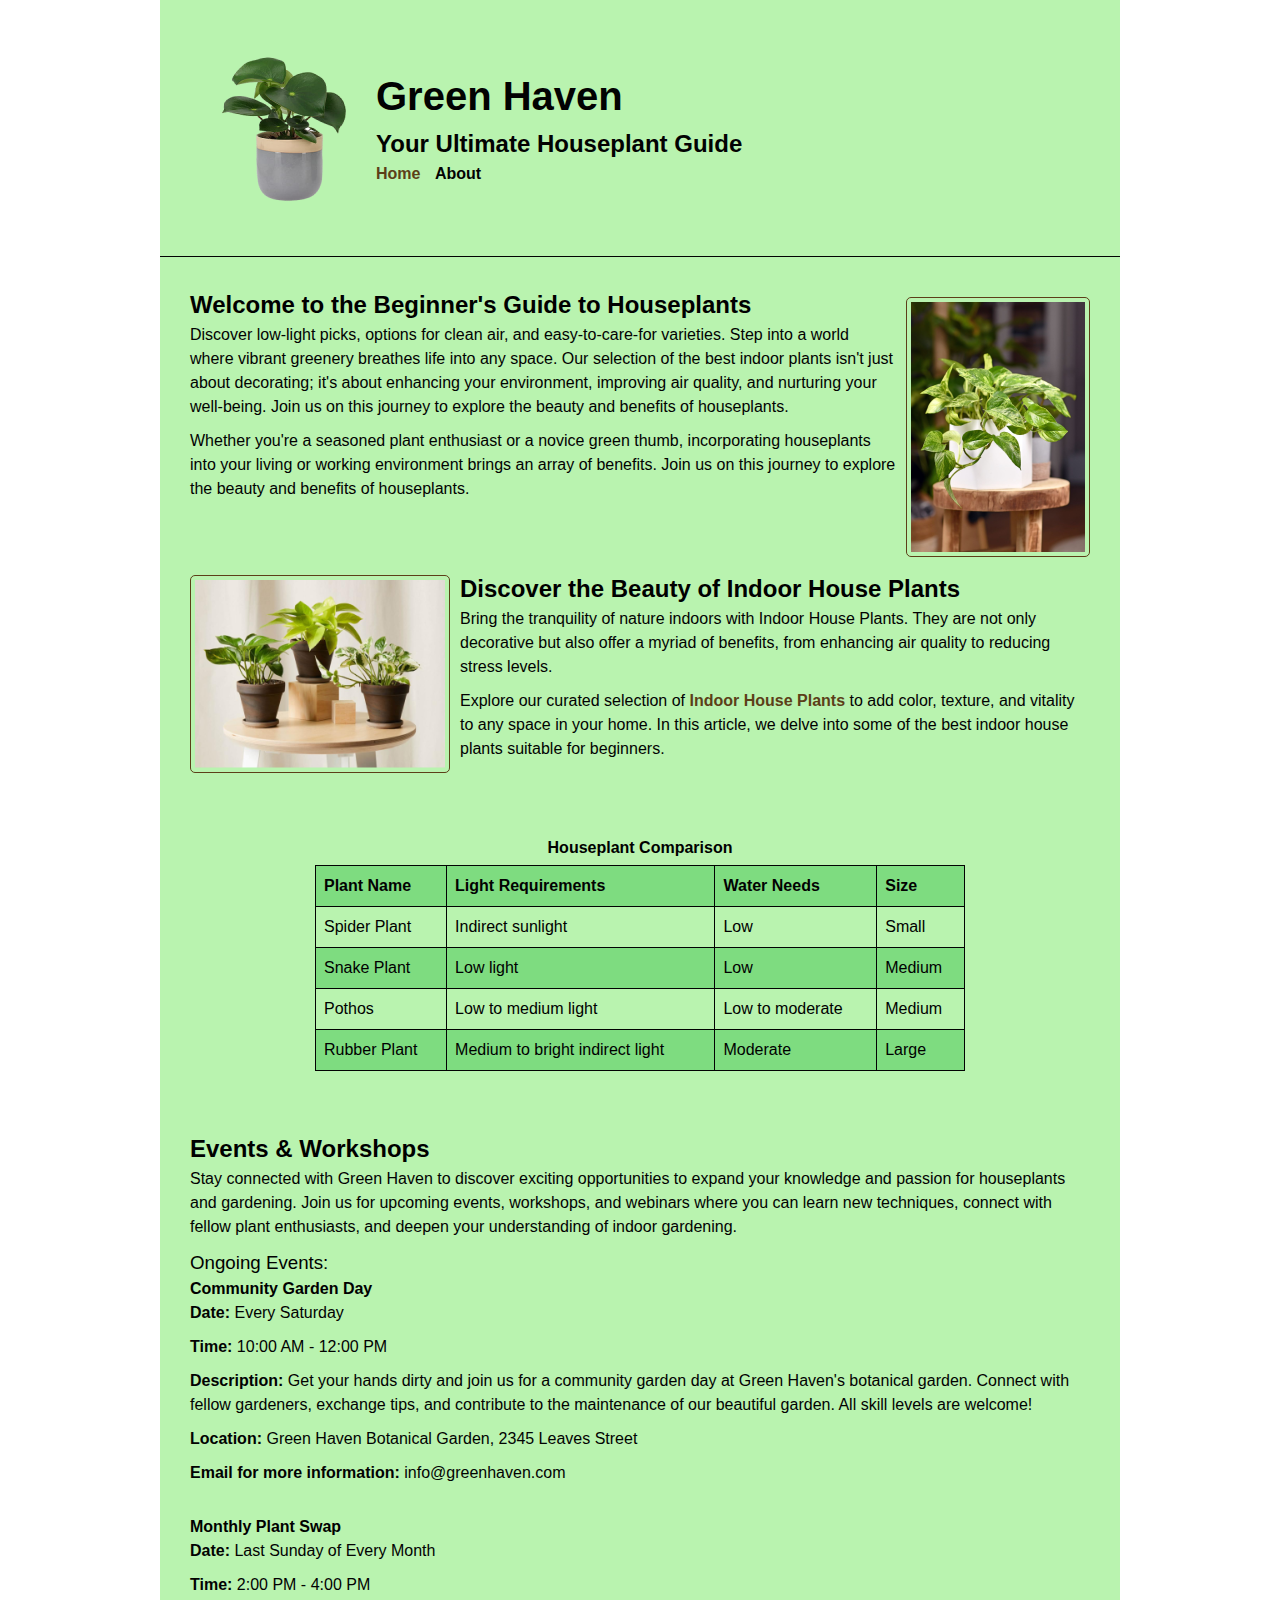
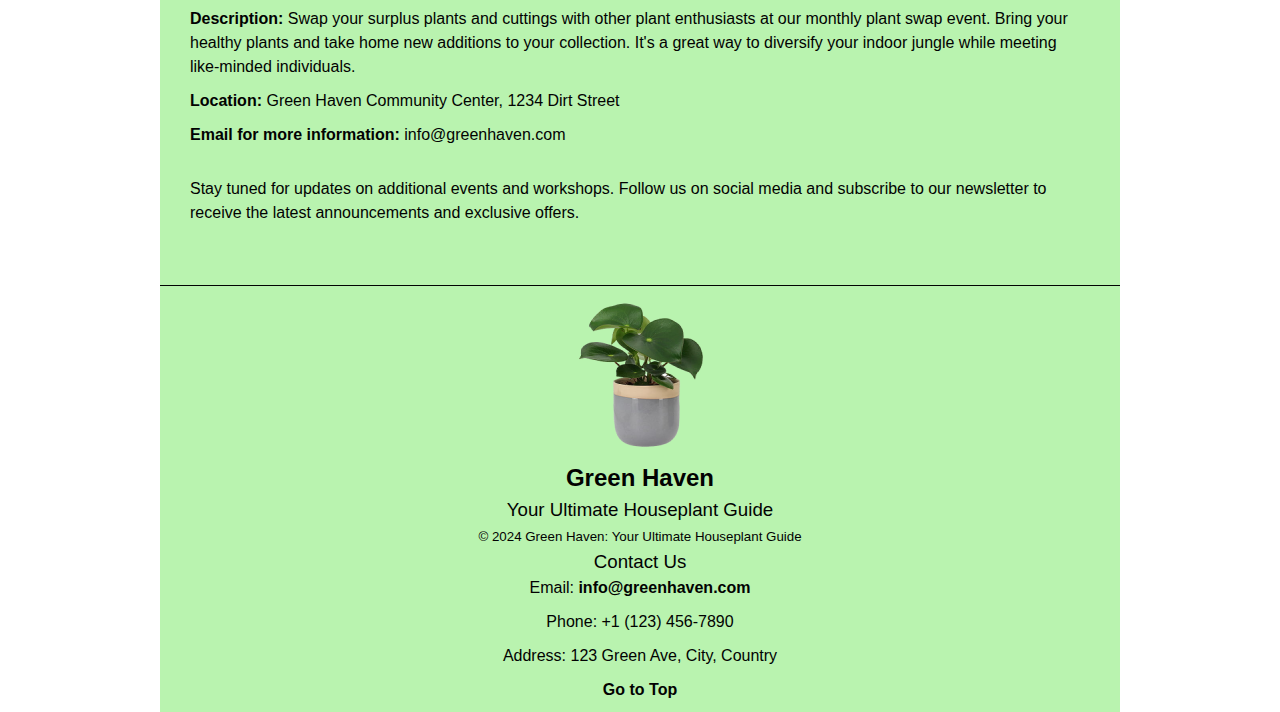
<file: assignment-1/home-page.html>
<!DOCTYPE html>
<html lang="en">

<head>
    <meta charset="UTF-8">
    <meta http-equiv="X-UA-Compatible" content="IE=edge">
    <meta name="viewport" content="width=device-width, initial-scale=1.0">
    <meta name="description"
        content="Explore the world of houseplants with Green Haven. Your ultimate guide to indoor gardening, featuring tips, advice, and more.">
    <link rel="stylesheet" href="./screen.css" media="screen">
    <link rel="stylesheet" href="./print.css" media="print">
    <title>Green Haven: Your Ultimate Houseplant Guide</title>
</head>

<body>

    <div id="container">
        <!--Header-->
        <header id="top">
            <div class="header-wrapper">
                <img src="./images/logo-plant.png" alt="Potted Houseplant" class="header-img">
            </div>
            <div class="header-content">
                <h1 style="color: #020202; font-size: 40px;">Green
                    Haven</h1>
                <h2>Your Ultimate Houseplant Guide</h2>
            </div>
            <!--nav-->
            <nav>

                <ul>
                    <li><a class="active">Home</a></li>
                    <li><a href="#">About</a></li>
                </ul>
            </nav>
        </header>
        <!--main -->
        <div class="main">
            <div class="main-wrapper">
                <img src="./images/potted-plant.png" alt="Potted Houseplant" class="float-right">
                <h2>Welcome to the Beginner's Guide to Houseplants</h2>
                <p>Discover low-light picks, options for clean air, and
                    easy-to-care-for varieties.
                    Step into a world where vibrant greenery breathes life
                    into any space. Our selection of the best indoor plants
                    isn't just about decorating; it's about enhancing your
                    environment, improving air quality, and nurturing your
                    well-being. Join us on this journey to explore the
                    beauty and benefits of houseplants.</p>
                <p>Whether you're a seasoned plant enthusiast or a novice
                    green thumb, incorporating houseplants into
                    your living or working environment brings an array of
                    benefits. Join us on this journey to explore
                    the beauty and benefits of houseplants.</p>
            </div>
            <div class="main-wrapper">
                <img src="./images/plants.png" alt="Potted Houseplants" class="float-left">
                <h2>Discover the Beauty of Indoor House Plants</h2>
                <p>Bring the tranquility of nature indoors with Indoor House
                    Plants. They are not only decorative but
                    also offer a myriad of benefits, from enhancing air
                    quality to reducing stress levels.</p>
                <p>Explore our curated selection of <a class='active'
                        href="https://piante.ca/collections/indoor-house-plants" target="_blank">Indoor House Plants</a>
                    to add color, texture, and vitality to any space in your
                    home. In this article, we delve into some
                    of the best indoor house plants suitable for
                    beginners.</p>

            </div>

            <div class="main-wrapper">

                <table id="housplants">
                    <caption>Houseplant Comparison</caption>
                    <colgroup>
                        <col id="colplantname">
                        <col id="collight">
                        <col id="colwater">
                        <col id="colsize">
                    </colgroup>
                    <thead>
                        <tr>
                            <th scope="col">Plant Name</th>
                            <th scope="col">Light Requirements</th>
                            <th scope="col">Water Needs</th>
                            <th scope="col">Size</th>
                        </tr>
                    </thead>
                    <tbody>
                        <tr>
                            <td>Spider Plant</td>
                            <td>Indirect sunlight</td>
                            <td>Low</td>
                            <td>Small</td>
                        </tr>
                        <tr>
                            <td>Snake Plant</td>
                            <td>Low light</td>
                            <td>Low</td>
                            <td>Medium</td>
                        </tr>
                        <tr>
                            <td>Pothos</td>
                            <td>Low to medium light</td>
                            <td>Low to moderate</td>
                            <td>Medium</td>
                        </tr>
                        <tr>
                            <td>Rubber Plant</td>
                            <td>Medium to bright indirect light</td>
                            <td>Moderate</td>
                            <td>Large</td>
                        </tr>
                    </tbody>
                </table>
            </div>

            <div class="main-wrapper">
                <h2>Events & Workshops</h2>
                <p>Stay connected with Green Haven to discover exciting
                    opportunities to expand your knowledge and
                    passion for houseplants and gardening. Join us for
                    upcoming events, workshops, and webinars where
                    you can learn new techniques, connect with fellow plant
                    enthusiasts, and deepen your understanding
                    of indoor gardening.</p>

                <h3>Ongoing Events:</h3>
                <ul>
                    <li>
                        <h4>Community Garden Day</h4>
                        <p><strong>Date:</strong> Every Saturday</p>
                        <p><strong>Time:</strong> 10:00 AM - 12:00 PM</p>
                        <p><strong>Description:</strong> Get your hands
                            dirty and join us for a community garden day at
                            Green Haven's botanical garden. Connect with
                            fellow gardeners, exchange tips, and contribute
                            to the maintenance of our beautiful garden. All
                            skill levels are welcome!</p>
                        <p><strong>Location:</strong> Green Haven Botanical
                            Garden, 2345 Leaves Street</p>
                        <p><strong>Email for more information:</strong>
                            info@greenhaven.com</p>
                    </li>
                    <li>
                        <h4>Monthly Plant Swap</h4>
                        <p><strong>Date:</strong> Last Sunday of Every
                            Month</p>
                        <p><strong>Time:</strong> 2:00 PM - 4:00 PM</p>
                        <p><strong>Description:</strong> Swap your surplus
                            plants and cuttings with other plant
                            enthusiasts at our monthly plant swap event.
                            Bring your healthy plants and take home new
                            additions to your collection. It's a great way
                            to diversify your indoor jungle while meeting
                            like-minded individuals.</p>
                        <p><strong>Location:</strong> Green Haven Community
                            Center, 1234 Dirt Street</p>
                        <p><strong>Email for more information:</strong>
                            info@greenhaven.com</p>
                    </li>
                </ul>

                <p>Stay tuned for updates on additional events and
                    workshops. Follow us on social media and subscribe to
                    our newsletter to receive the latest announcements and
                    exclusive offers.</p>
            </div>
        </div>
        <!--footer-->
        <footer class="footer">

            <div class="footer-main">
                <img src="./images/logo-plant.png" alt="Potted Houseplant" class="float-center">
                <h2>Green Haven</h2>
                <h3>Your Ultimate Houseplant Guide</h3>
                <small>&copy; 2024 Green Haven: Your Ultimate Houseplant
                    Guide</small>

                <h3>Contact Us</h3>
                <p>Email: <a href="mailto:info@greenhaven.com">info@greenhaven.com</a></p>
                <p>Phone: +1 (123) 456-7890</p>
                <p>Address: 123 Green Ave, City, Country</p>

                <a href="#top">Go to Top</a>
            </div>
        </footer>
    </div>
</body>

</html>
</file>
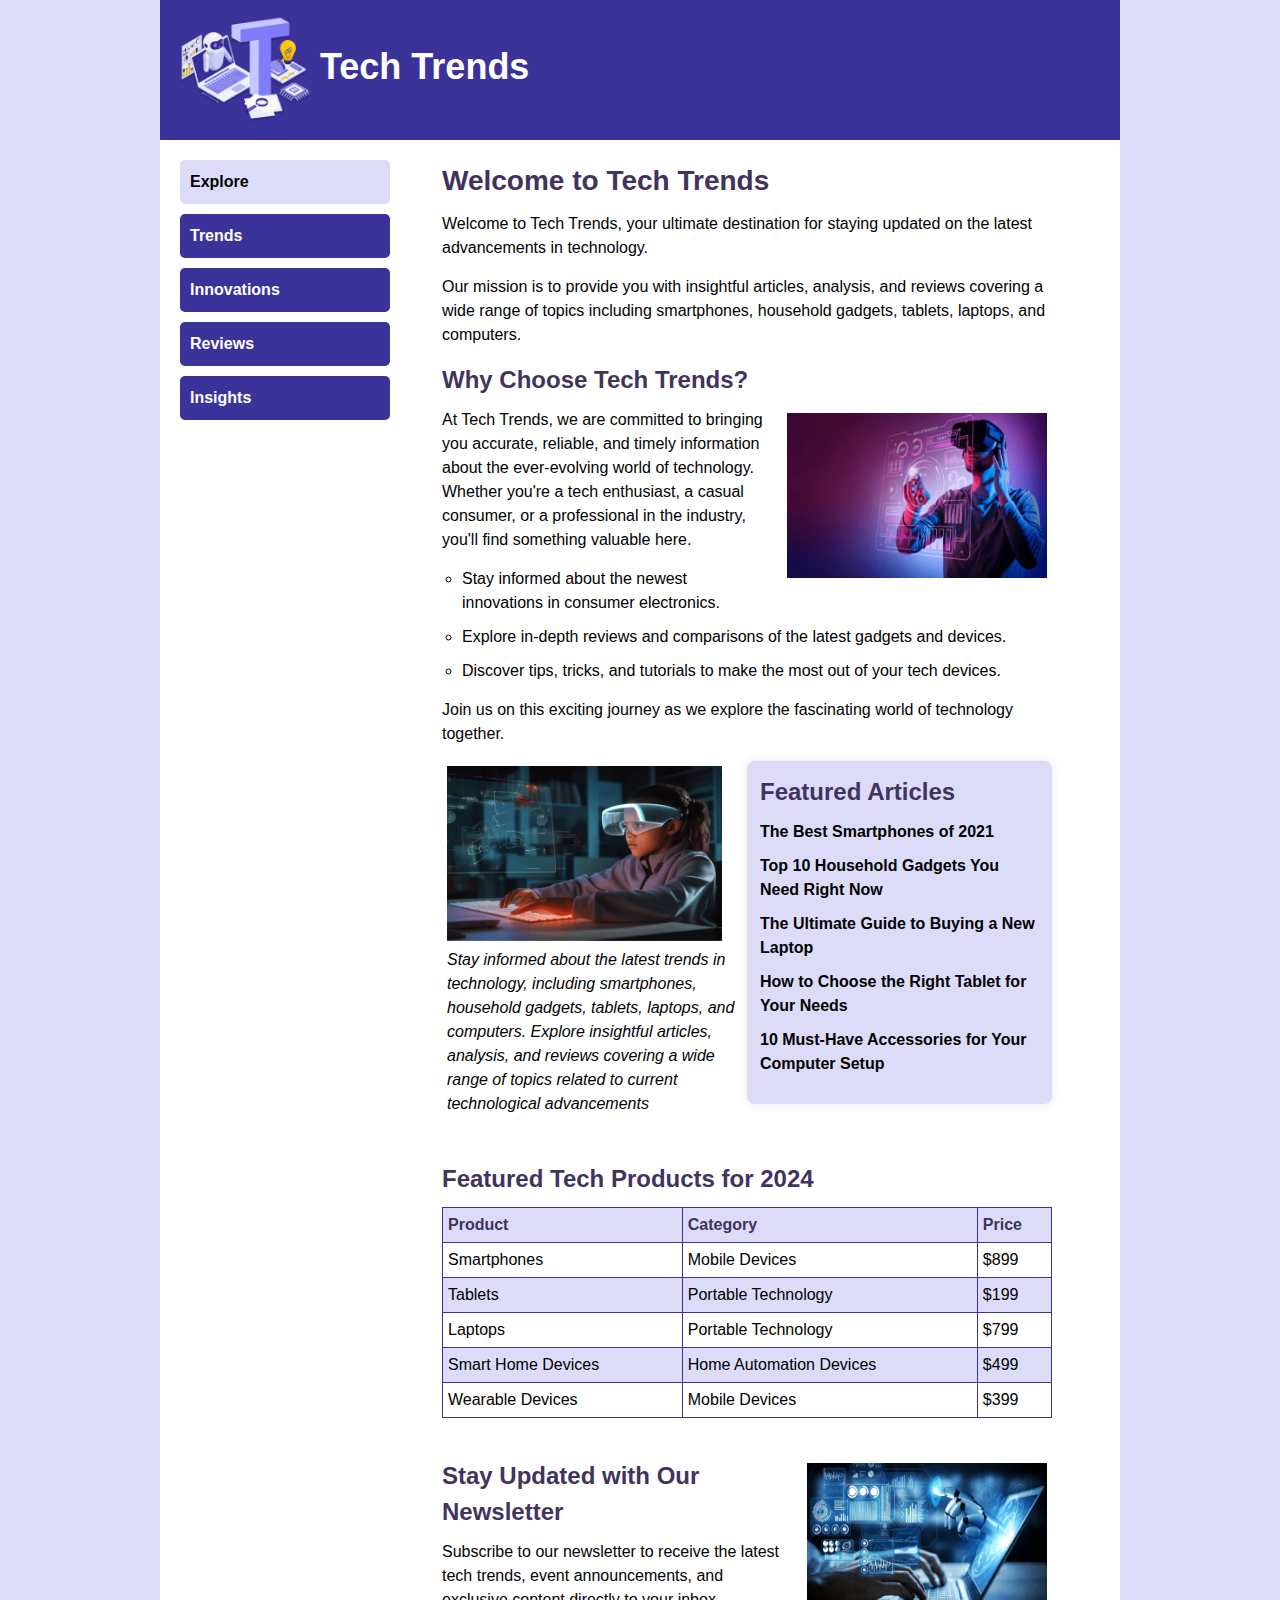
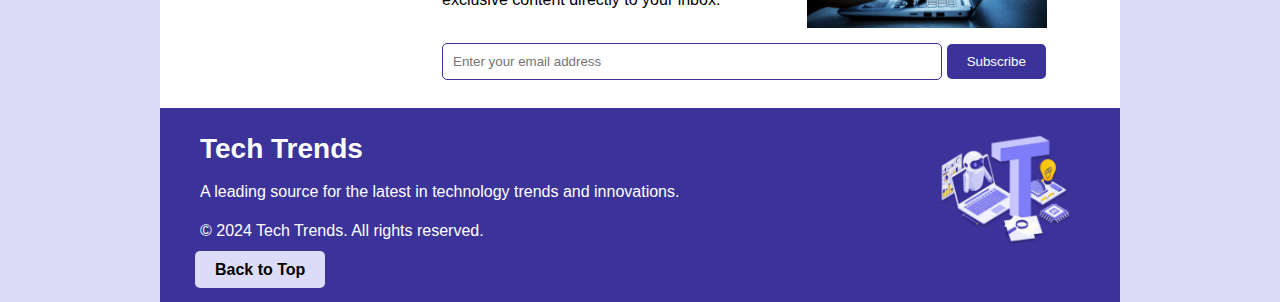
<file: assignment-2/home-page.html>
<!DOCTYPE html>
<html lang="en">

<head>
    <meta charset="UTF-8">
    <meta http-equiv="X-UA-Compatible" content="IE=edge">
    <meta name="viewport" content="width=device-width, initial-scale=1.0">
    <meta name="description"
        content="Explore the latest trends in technology, including smartphones, household gadgets, tablets, laptops, and computers. Stay informed about the newest innovations, reviews, and updates in the world of consumer electronics.">
    <link rel="stylesheet" href="./screen.css" media="screen">
    <link rel="stylesheet" href="./print.css" media="print">
    <title>Tech Trends</title>
</head>

<body>
    <main id="top">
        <!--header-->
        <header>
            <img class="header-logo" src="./images/logo.png" alt="Tech Trends Logo" width="150" height="120">
            <h1>Tech Trends</h1>
        </header>
        <!--navigation-->
        <nav>
            <ul>
                <li><a href="#" id="current">Explore</a></li>
                <li><a href="./pages/trends-page.html">Trends</a></li>
                <li><a href="#">Innovations</a></li>
                <li><a href="#">Reviews</a></li>
                <li><a href="#">Insights</a></li>

            </ul>
        </nav>

        <!--content-->
        <section>
            <h2>Welcome to Tech Trends</h2>
            <p>Welcome to Tech Trends, your ultimate destination for staying updated on the latest advancements in
                technology.</p>
            <p>Our mission is to provide you with insightful articles, analysis, and reviews covering a wide range
                of topics including smartphones, household gadgets, tablets, laptops, and computers.</p>
            <h3>Why Choose Tech Trends?</h3>
            <img class='float-right' src="./images/tech.png"
                alt="Man with VR headset engaged in immersive VR experience" width="270" height="175">
            <p>At Tech Trends, we are committed to bringing you accurate, reliable, and timely information about the
                ever-evolving world of technology. Whether you're a tech enthusiast, a casual consumer, or a
                professional in the industry, you'll find something valuable here.</p>
            <ul>
                <li>Stay informed about the newest innovations in consumer electronics.</li>
                <li>Explore in-depth reviews and comparisons of the latest gadgets and devices.</li>
                <li>Discover tips, tricks, and tutorials to make the most out of your tech devices.</li>
            </ul>
            <p>Join us on this exciting journey as we explore the fascinating world of technology together.</p>

            <!--aside-->
            <aside>
                <h3>Featured Articles</h3>
                <ul>
                    <li><a href="#">The Best Smartphones of 2021</a></li>
                    <li><a href="#">Top 10 Household Gadgets You Need Right Now</a></li>
                    <li><a href="#">The Ultimate Guide to Buying a New Laptop</a></li>
                    <li><a href="#">How to Choose the Right Tablet for Your Needs</a></li>
                    <li><a href="#">10 Must-Have Accessories for Your Computer Setup</a></li>
                </ul>
            </aside>
            <!--figure-->
            <figure>
                <img src="./images/vr.png" alt="Young girl wearing VR headset and exploring virtual environment"
                    width="275" height="175">
                <!--figcaption-->
                <figcaption>Stay informed about the latest trends in technology, including smartphones, household
                    gadgets, tablets, laptops, and computers. Explore insightful articles, analysis, and reviews
                    covering a wide range of topics related to current technological advancements</figcaption>
            </figure>

        </section>
        <!--data-table-->
        <section class="data-table">
            <h3>Featured Tech Products for 2024</h3>
            <table>
                <thead>
                    <tr>
                        <th>Product</th>
                        <th>Category</th>
                        <th>Price</th>
                    </tr>
                </thead>
                <tbody>
                    <tr>
                        <td>Smartphones</td>
                        <td>Mobile Devices</td>
                        <td>$899</td>
                    </tr>
                    <tr>
                        <td>Tablets</td>
                        <td>Portable Technology</td>
                        <td>$199</td>
                    </tr>
                    <tr>
                        <td>Laptops</td>
                        <td>Portable Technology</td>
                        <td>$799</td>
                    </tr>
                    <tr>
                        <td>Smart Home Devices</td>
                        <td>Home Automation Devices</td>
                        <td>$499</td>
                    </tr>
                    <tr>
                        <td>Wearable Devices</td>
                        <td>Mobile Devices</td>
                        <td>$399</td>
                    </tr>
                </tbody>
            </table>
        </section>
        <!--newsletter-->
        <section class="newsletter-container">
            <img src="./images/tech-1.png" class="float-right" alt="Robot writing out the digits 2024" width="250" height="175">
            <div class="container">

                <h3>Stay Updated with Our Newsletter</h3>
                <p>Subscribe to our newsletter to receive the latest tech trends, event announcements, and exclusive
                    content directly to your inbox.</p>
                <form>
                    <input type="email" name="email" placeholder="Enter your email address" required>
                    <button type="submit">Subscribe</button>
                </form>

            </div>
        </section>
        <footer>
            <img src="./images/logo.png" alt="Tech Trends Logo" width="150" height="125" class="footer-image">
            <div class="footer-info">
                <h2>Tech Trends</h2>
                <p>A leading source for the latest in technology trends and innovations.</p>
                <p class="text-center">&copy; 2024 Tech Trends. All rights reserved.</p>
            </div>
            <a href="#top">Back to Top</a>
        </footer>
    </main>
</body>

</html>
</file>
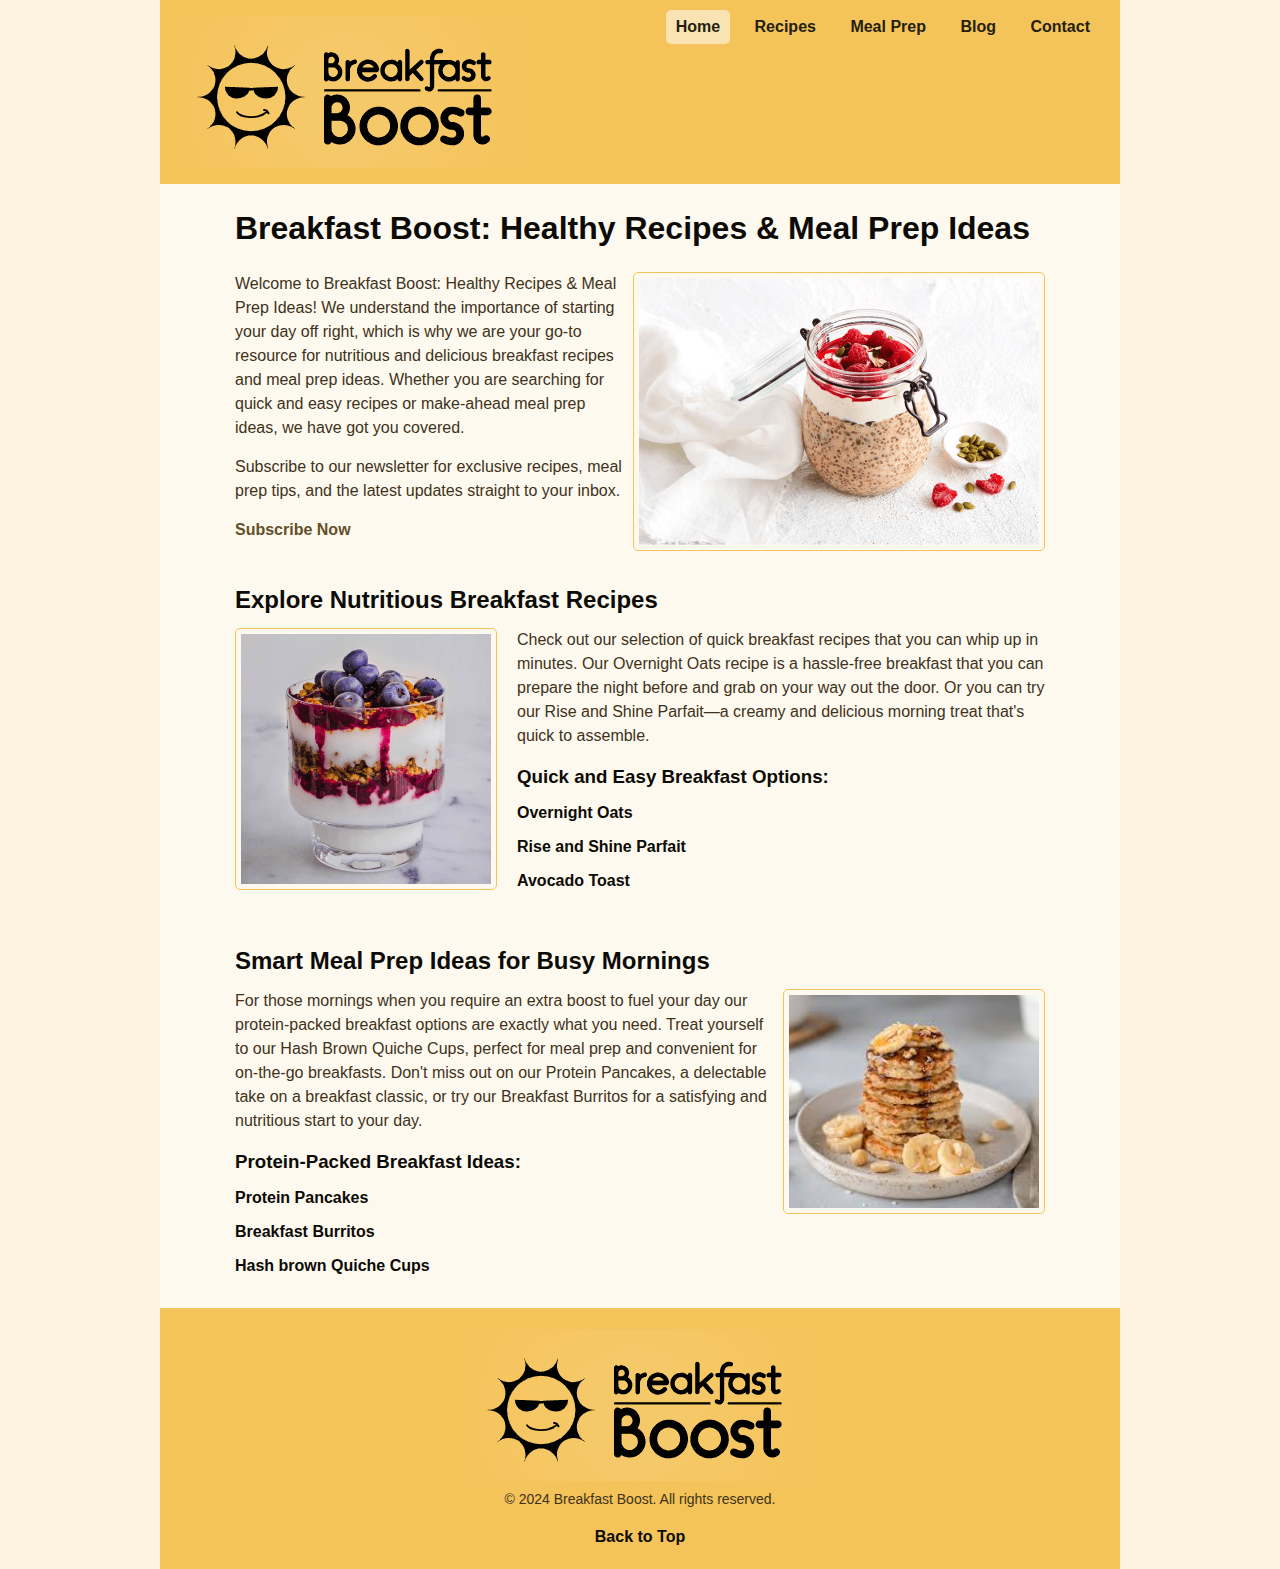
<file: assignment-3/home-page.html>
<!DOCTYPE html>
<html lang="en">

<head>
    <meta charset="UTF-8">
    <meta http-equiv="X-UA-Compatible" content="IE=edge">
    <meta name="viewport" content="width=device-width, initial-scale=1.0">
    <meta name="description"
        content="Welcome to Breakfast Boost! Discover a variety of nutritious breakfast recipes and smart meal prep ideas, crafted to kickstart your day with taste and wellness. Explore quick and easy options to fuel your mornings perfectly!">
    <link rel="stylesheet" href="./styles.css">
    <title>Breakfast Boost: Healthy Breakfast Recipes & Meal Prep Ideas</title>
</head>

<body>
    <main id="top">
        <!--header-->
        <header>
            <img class="header-logo" src="./images/logo.png" alt="Healthy Breakfast Boost Logo">
            <!--nav-->
            <nav>
                <ul>
                    <li><a href="#" id="current" title="Home Page">Home</a></li>
                    <li><a href="#" title="Explore Recipes">Recipes</a></li>
                    <li><a href="#" title="Discover Meal Prep Ideas">Meal Prep</a></li>
                    <li><a href="#" title="Read our Blog">Blog</a></li>
                    <li><a href="#" title="How to reach us">Contact</a></li>

                </ul>
            </nav>
        </header>
        <!--content-->
        <section>
            <h1>Breakfast Boost: Healthy Recipes & Meal Prep Ideas</h1>
            <img src="./images/overnight-oats.png" alt="Healthy overnight oats with raspberries" class="float-right">
            <p>Welcome to Breakfast Boost: Healthy Recipes & Meal Prep Ideas! We understand the importance of starting
                your day off right, which is why we are your go-to resource for nutritious and delicious breakfast
                recipes and meal prep ideas. Whether you are searching for quick and easy recipes or make-ahead meal
                prep
                ideas, we have got you covered.
            </p>

            <p>Subscribe to our newsletter for exclusive recipes, meal prep tips, and the latest updates straight to
                your inbox.</p>
            <a href="#" class="subscribe-button">Subscribe Now</a>

        </section>

        <section class="recipes-section">
            <h2>Explore Nutritious Breakfast Recipes</h2>
            <img src="./images/parfait.png" alt="Rise and Shine Parfait" class="float-left">
            <p>Check out our selection of quick breakfast recipes that you can whip up in minutes. Our Overnight Oats
                recipe is a hassle-free breakfast that you can prepare the night before and grab on your way out the
                door. Or you can try our Rise and Shine Parfait—a creamy and delicious morning treat that's quick to
                assemble.</p>
            <h3>Quick and Easy Breakfast Options:</h3>
            <ul>
                <li><a href="#" title="Overnight Oats Recipes">Overnight Oats</a></li>
                <li><a href="#" title="Parfait Recipes">Rise and Shine Parfait</a></li>
                <li><a href="#" title="Avocado Toast Recipes">Avocado Toast</a></li>

            </ul>
        </section>

        <section>
            <h2>Smart Meal Prep Ideas for Busy Mornings</h2>
            <img src="./images/pancakes.png" alt="Protein pancakes with bananas" class="float-right">
            <p>For those mornings when you require an extra boost to fuel your day our protein-packed breakfast options
                are exactly what you need. Treat yourself to our Hash Brown Quiche Cups, perfect for meal prep and
                convenient for on-the-go breakfasts. Don't miss out on our Protein Pancakes, a delectable take on a
                breakfast classic, or try our Breakfast Burritos for a satisfying and nutritious start to your day.</p>
            <h3>Protein-Packed Breakfast Ideas:</h3>
            <ul>
                <li><a href="#" title="Protein Pancake Meal Prep Ideas">Protein Pancakes</a></li>
                <li><a href="#" title="Breakfast Burritos Meal Prep Ideas">Breakfast Burritos</a></li>
                <li><a href="#" title="Hash Brown Quiche Cups Meal Prep Ideas">Hash brown Quiche Cups</a></li>

            </ul>

        </section>
        <!-- footer -->
        <footer>
            <div>
                <img src="./images/logo.png" alt="Healthy Breakfast Boost Logo" class="footer-logo">
            </div>
            <div>
                <p>&copy; 2024 Breakfast Boost. All rights reserved.</p>

            </div>
            <a href="#top">Back to Top</a>
        </footer>
    </main>
</body>

</html>
</file>
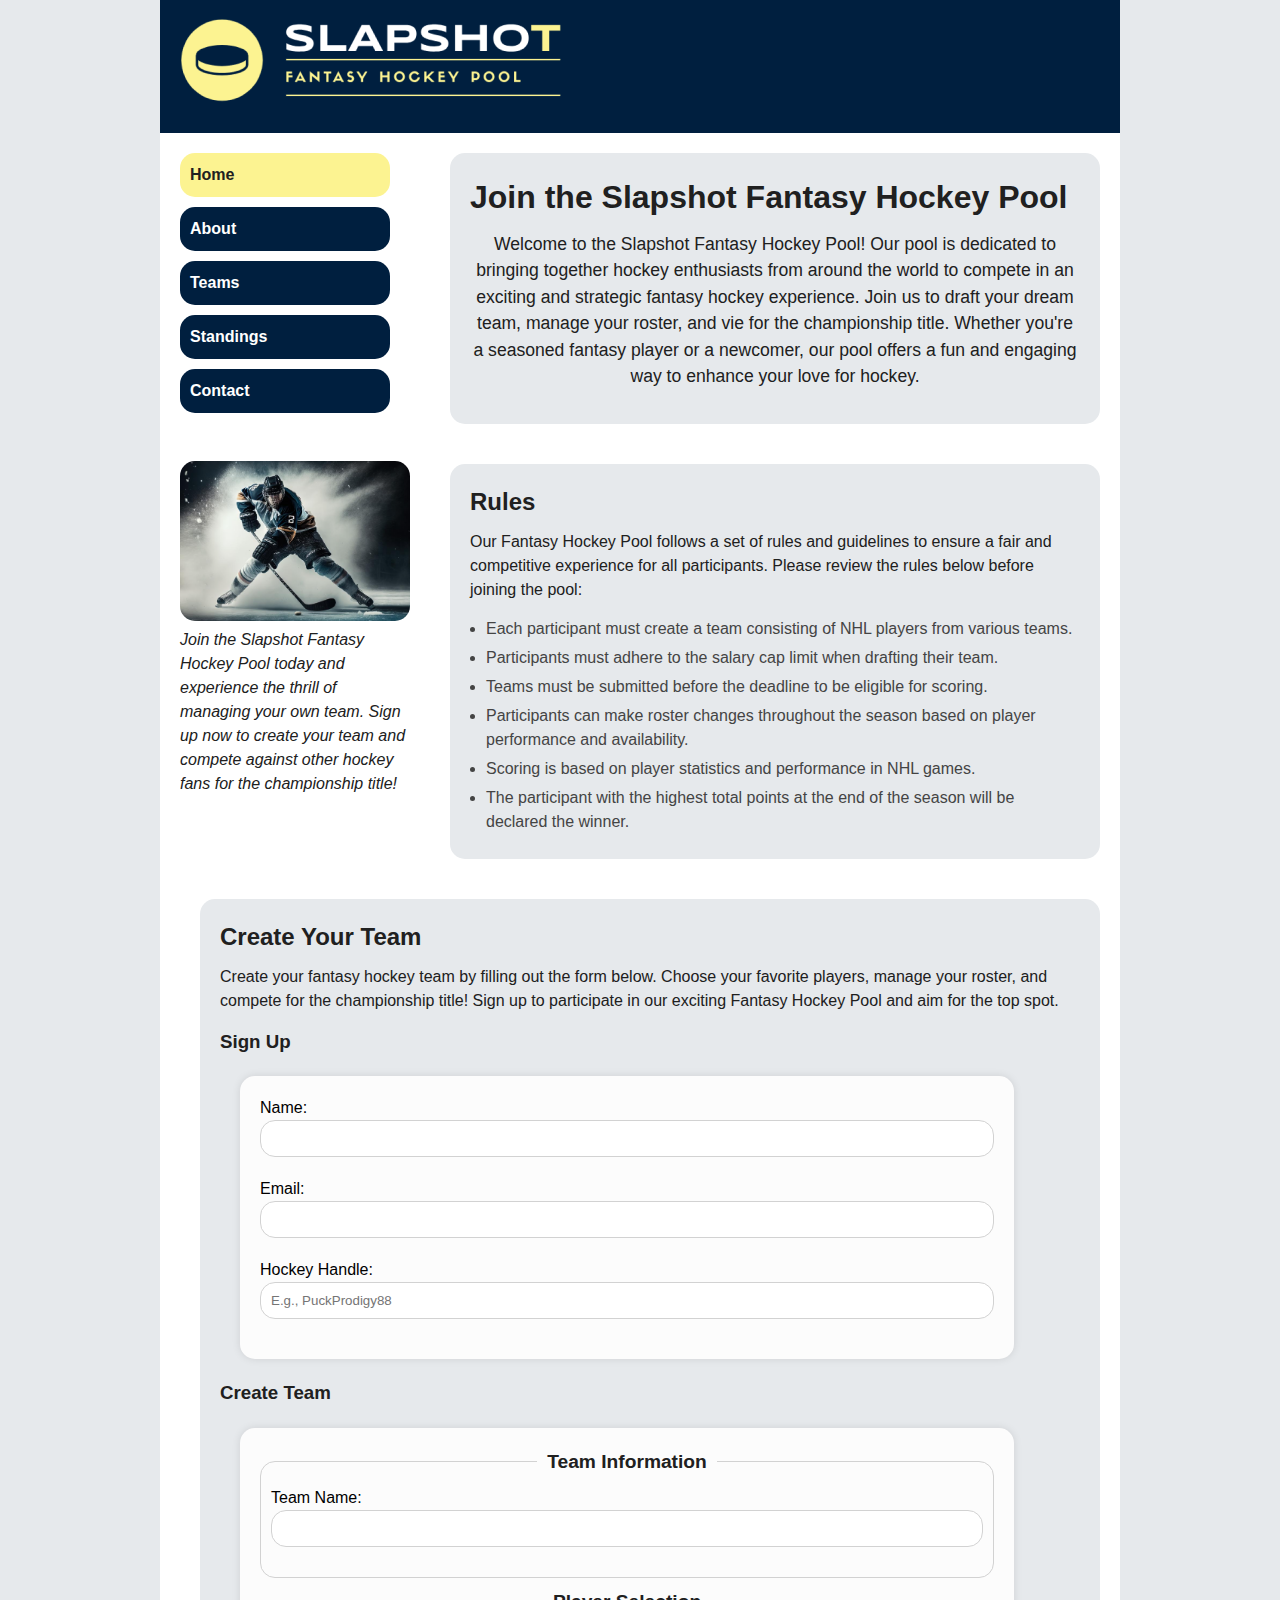
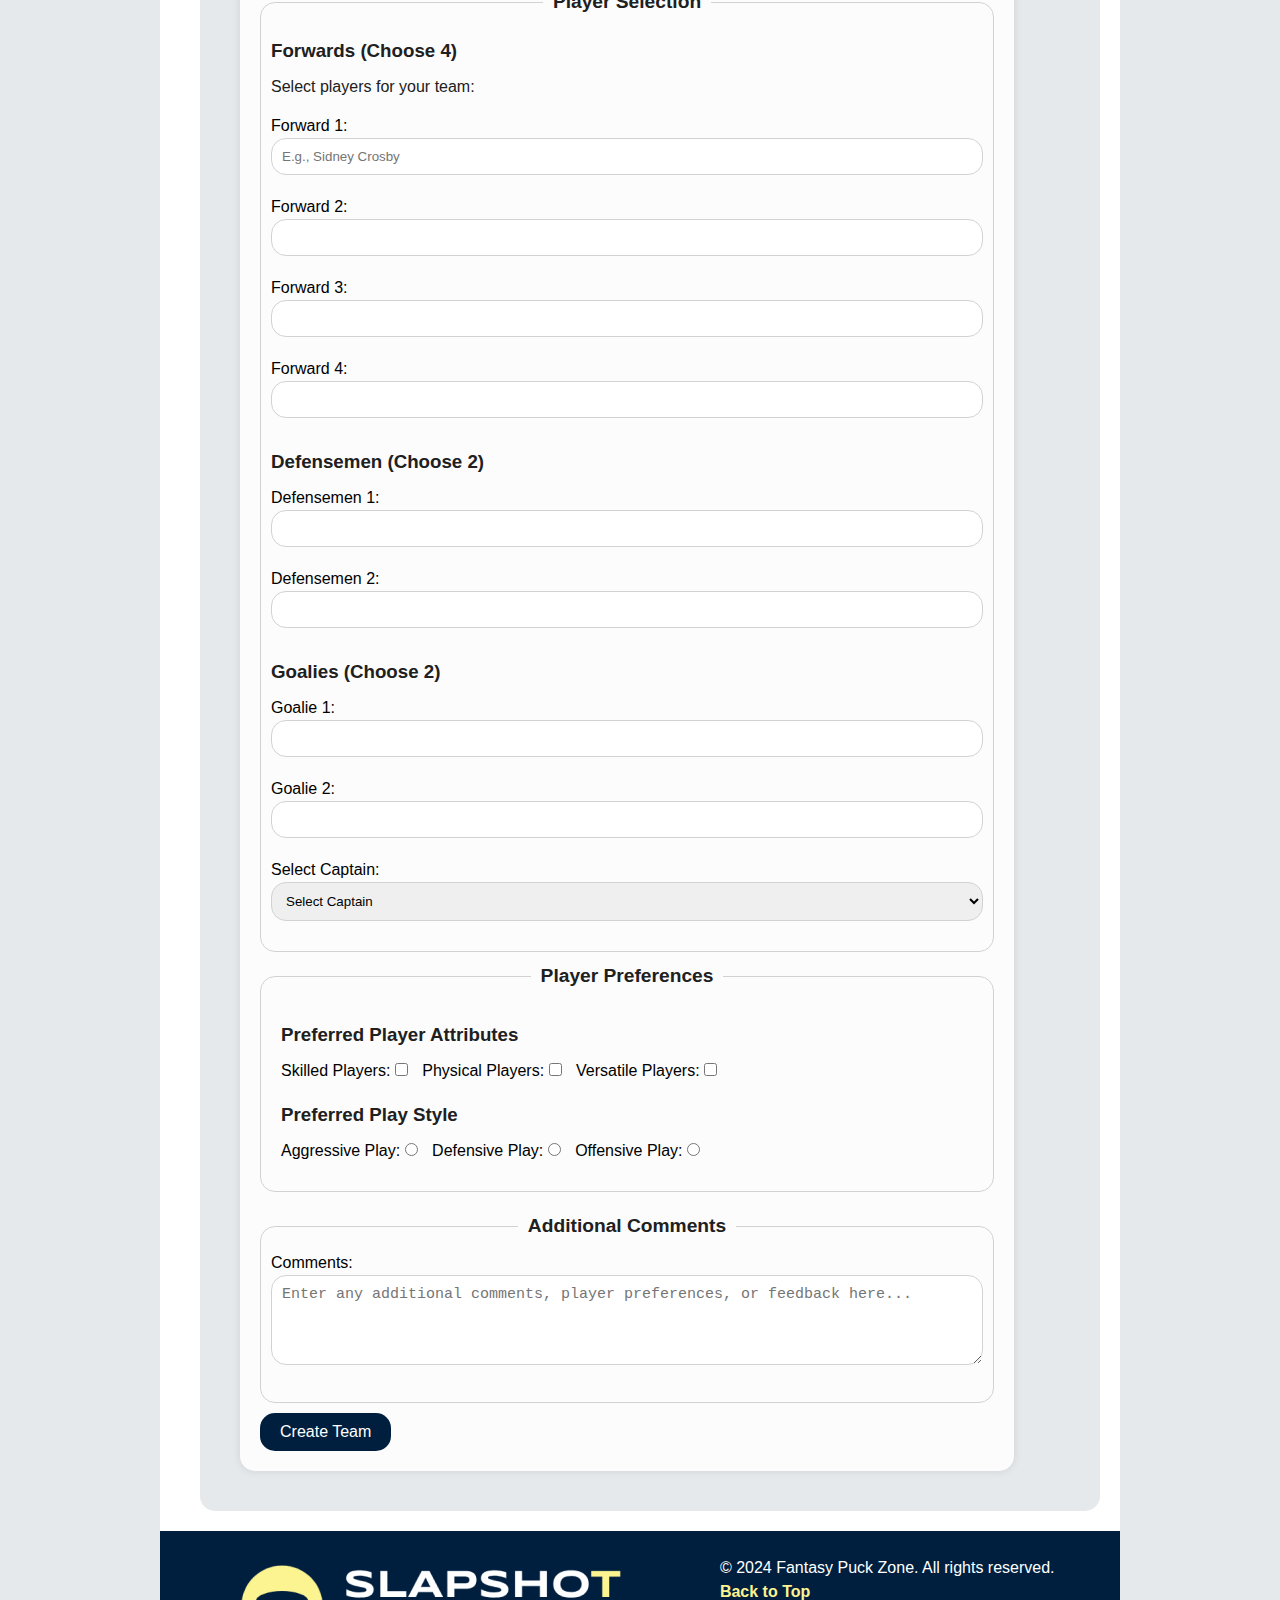
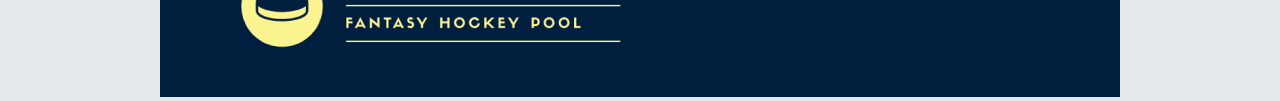
<file: assignment-4/home-page.html>
<!DOCTYPE html>
<html lang="en">

<head>
    <meta charset="UTF-8">
    <meta http-equiv="X-UA-Compatible" content="IE=edge">
    <meta name="viewport" content="width=device-width, initial-scale=1.0">
    <meta name="description"
        content="Join Slapshot Fantasy Hockey Pool, where you can draft your dream team, manage your roster, and compete for the championship title. Explore our rules, sign up, and share your feedback!">
    <link rel="stylesheet" href="./styles.css">
    <title>Slapshot Fantasy</title>
</head>

<body>
    <main id="top">
        <!--header-->
        <header>
            <img class="header-logo" src="./images/logo.png" alt="Slapshot Fantasy Hockey Pool Logo">
        </header>
        <!--navigation-->
        <nav>
            <ul>
                <li><a href="#" id="current">Home</a></li>
                <li><a href="#">About</a></li>
                <li><a href="#">Teams</a></li>
                <li><a href="#">Standings</a></li>
                <li><a href="#">Contact</a></li>
            </ul>
        </nav>
        <!-- Content -->
        <section class="about-section">
            <h1>Join the Slapshot Fantasy Hockey Pool</h1>
            <p>Welcome to the Slapshot Fantasy Hockey Pool! Our pool is dedicated to bringing together hockey
                enthusiasts from around the world to compete in an exciting and strategic fantasy hockey experience.
                Join us to draft your dream team, manage your roster, and vie for the championship title. Whether you're
                a seasoned fantasy player or a newcomer, our pool offers a fun and engaging way to enhance your love for
                hockey.</p>
        </section>
        <section>
            <h2>Rules</h2>
            <p>Our Fantasy Hockey Pool follows a set of rules and guidelines to ensure a fair and competitive experience
                for all participants. Please review the rules below before joining the pool:</p>
            <ul class="rules-list">
                <li>Each participant must create a team consisting of NHL players from various teams.</li>
                <li>Participants must adhere to the salary cap limit when drafting their team.</li>
                <li>Teams must be submitted before the deadline to be eligible for scoring.</li>
                <li>Participants can make roster changes throughout the season based on player performance and
                    availability.</li>
                <li>Scoring is based on player statistics and performance in NHL games.</li>
                <li>The participant with the highest total points at the end of the season will be declared the winner.
                </li>
            </ul>
        </section>

        <section class="create-section">
            <h2>Create Your Team</h2>
            <p>Create your fantasy hockey team by filling out the form below. Choose your favorite players, manage your
                roster, and compete for the championship title! Sign up to participate in our exciting Fantasy Hockey
                Pool and aim for the top spot.</p>
            <h3>Sign Up</h3>
            <!--form-->
            <form action="createTeam.php" method="post">
                <div class="form-container">
                    <!--label-->
                    <label for="name">Name:</label>
                    <!--required attribute-->
                    <input type="text" id="name" name="name" required>
                    <label for="email">Email:</label>
                    <!--text box-->
                    <input type="email" id="email" name="email" required>
                    <label for="username">Hockey Handle:</label>
                    <input type="text" id="username" name="username" placeholder="E.g., PuckProdigy88" required>
                </div>
                <h3>Create Team</h3>
                <div class="form-container">
                    <!--fieldset-->
                    <fieldset>
                        <!--legend-->
                        <legend>Team Information</legend>
                        <label for="team_name">Team Name:</label>
                        <input type="text" id="team_name" name="team_name" required>
                    </fieldset>
                    <!--fieldset-->
                    <fieldset>
                        <!--legend-->
                        <legend>Player Selection</legend>
                        <h3>Forwards (Choose 4)</h3>
                        <p>Select players for your team:</p>
                        <label for="forward1">Forward 1:</label>
                        <input type="text" id="forward1" name="forward1" placeholder="E.g., Sidney Crosby" required>
                        <label for="forward2">Forward 2:</label>
                        <input type="text" id="forward2" name="forward2" required>
                        <label for="forward3">Forward 3:</label>
                        <input type="text" id="forward3" name="forward3" required>
                        <label for="forward4">Forward 4:</label>
                        <input type="text" id="forward4" name="forward4" required>
                        <h3>Defensemen (Choose 2)</h3>
                        <label for="defenseman1">Defensemen 1:</label>
                        <input type="text" id="defenseman1" name="defenseman1" required>
                        <label for="defenseman2">Defensemen 2:</label>
                        <input type="text" id="defenseman2" name="defenseman2" required>
                        <h3>Goalies (Choose 2)</h3>
                        <label for="goalie1">Goalie 1:</label>
                        <input type="text" id="goalie1" name="goalie1" required>
                        <label for="goalie2">Goalie 2:</label>
                        <input type="text" id="goalie2" name="goalie2" required>
                        <label for="captain">Select Captain:</label>
                        <!--selection list-->
                        <select name="captain" id="captain" required>
                            <option value="">Select Captain</option>
                            <option>Forward 1</option>
                            <option>Forward 2</option>
                            <option>Forward 3</option>
                            <option>Forward 4</option>
                            <option>Defensemen 1</option>
                            <option>Defensemen 2</option>
                        </select>

                    </fieldset>
                    <fieldset class="preferences">
                        <legend>Player Preferences</legend>
                        <h3>Preferred Player Attributes</h3>
                        <label for="skilled">Skilled Players:</label>
                        <!--checkbox-->
                        <input type="checkbox" id="skilled" name="skilled" value="skilled">
                        <label for="physical">Physical Players:</label>
                        <input type="checkbox" id="physical" name="physical" value="physical">
                        <label for="versatile">Versatile Players:</label>
                        <input type="checkbox" id="versatile" name="versatile" value="versatile">
                        <h3>Preferred Play Style</h3>
                        <!--radio buttons-->
                        <label for="aggressive">Aggressive Play:</label>
                        <input type="radio" id="aggressive" name="play_style" value="aggressive">
                        <label for="defensive">Defensive Play:</label>
                        <input type="radio" id="defensive" name="play_style" value="defensive">
                        <label for="offensive">Offensive Play:</label>
                        <input type="radio" id="offensive" name="play_style" value="offensive">
                    </fieldset>
                    <fieldset>
                        <legend>Additional Comments</legend>
                        <label for="comments">Comments:</label>
                        <!--text area-->
                        <textarea id="comments" name="comments" rows="4" cols="50"
                            placeholder="Enter any additional comments, player preferences, or feedback here..."></textarea>

                    </fieldset>
                    <input type="submit" value="Create Team" class="submit">
                </div>
            </form>
        </section>

        <!--aside-->
        <aside>
            <figure>
                <img src="./images/hockeyPlayer.png" alt="Hockey player shooting puck" class="figure-img" width="250"
                    height="175">
                <figcaption>
                    <p>Join the Slapshot Fantasy Hockey Pool today and experience the thrill of managing your own team.
                        Sign up now to create your team and compete against other hockey fans for the championship
                        title!
                </figcaption>
            </figure>
        </aside>
        <!-- footer -->
        <footer>
            <div class="footer-logo-container">
                <img src="./images/logo.png" alt="Slapshot Fantasy Hockey Pool Logo" class="footer-logo">
            </div>
            <div class="footer-content">
                <p>&copy; 2024 Fantasy Puck Zone. All rights reserved.</p>
                <a href="#top">Back to Top</a>
            </div>
        </footer>
    </main>
</body>

</html>
</file>
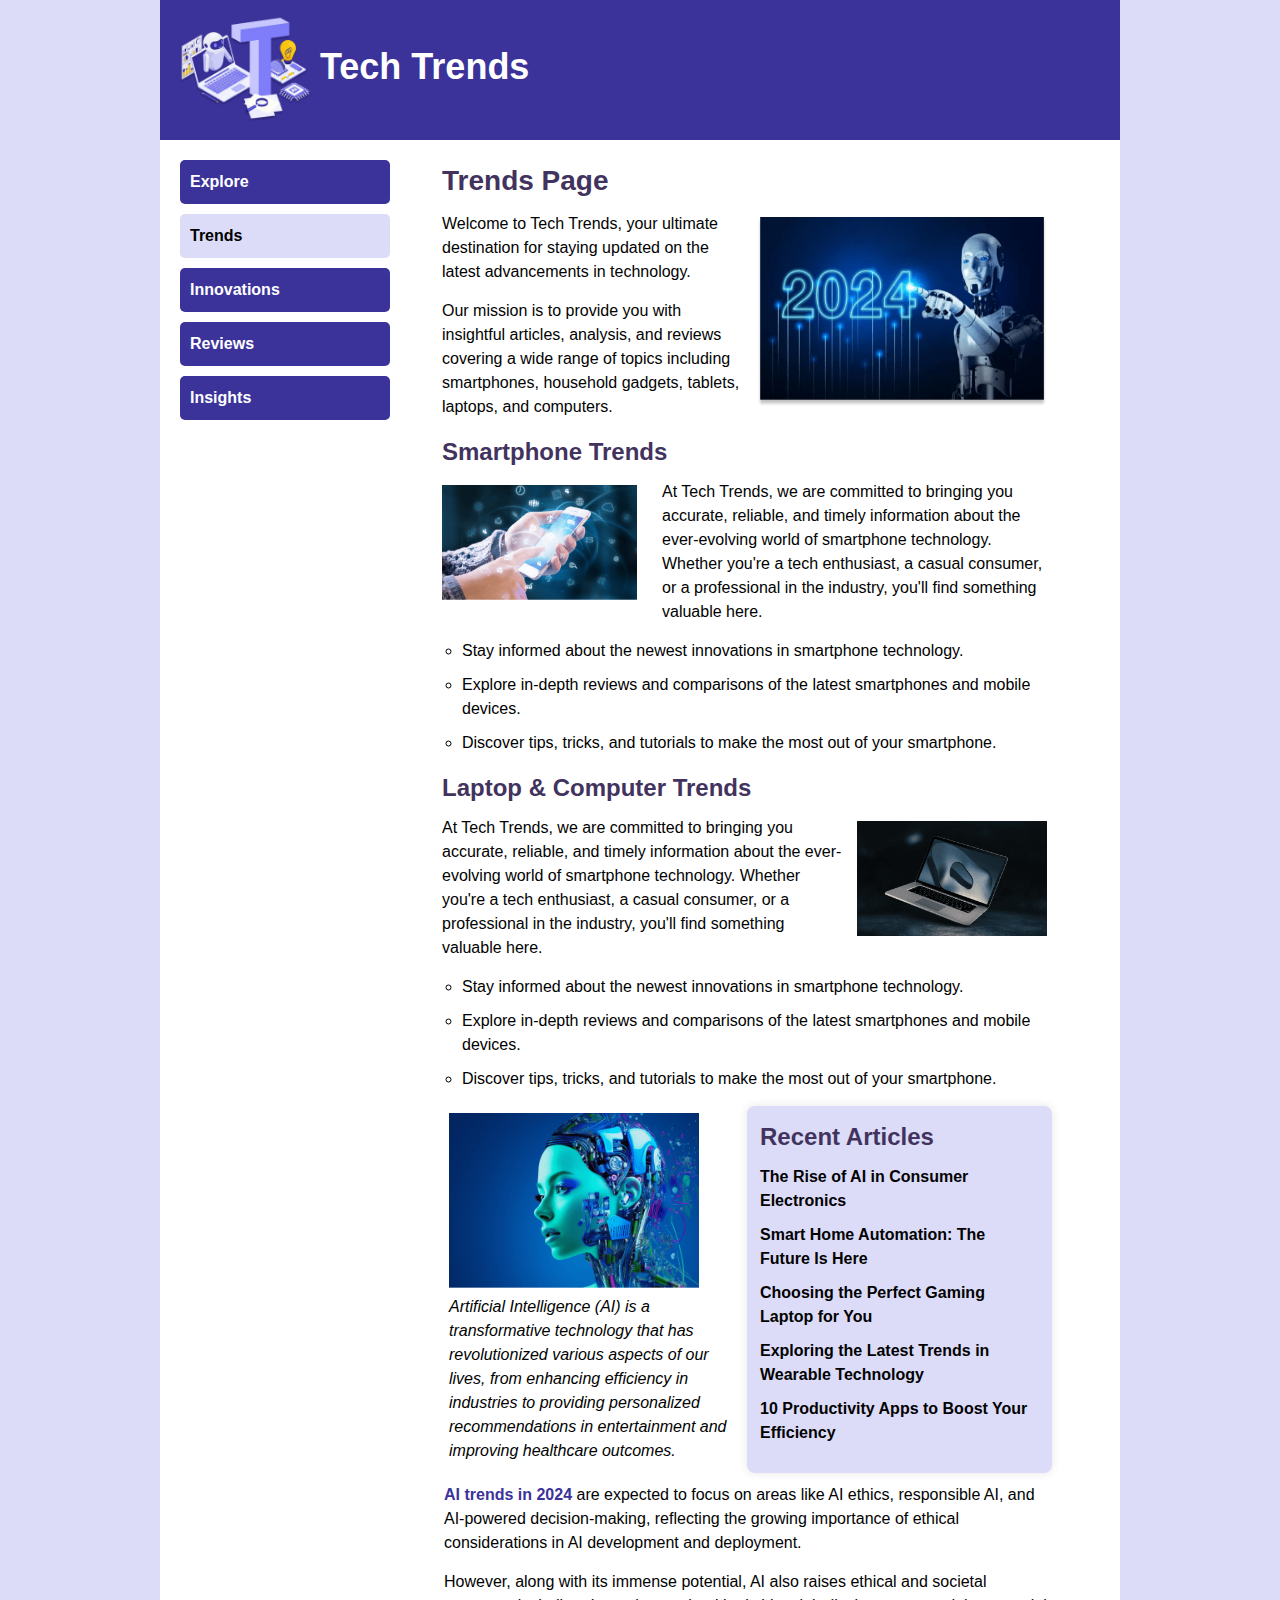
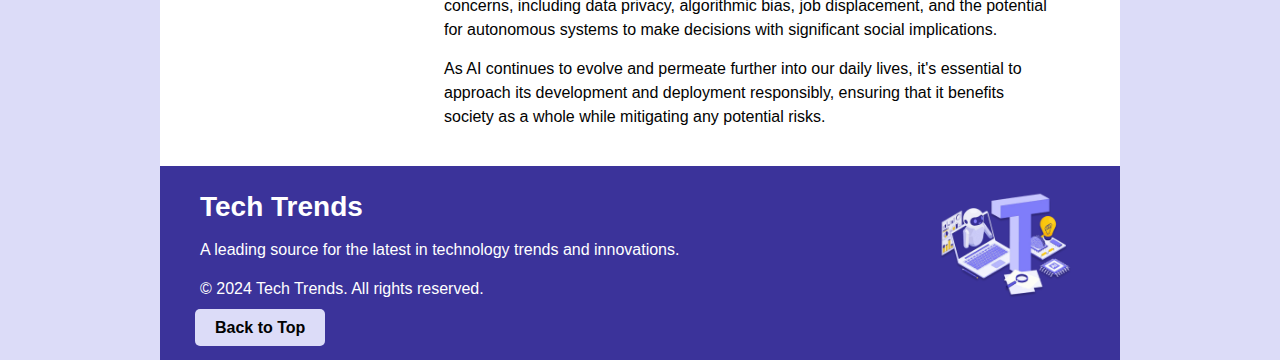
<file: assignment-2/pages/trends-page.html>
<!DOCTYPE html>
<html lang="en">

<head>
    <meta charset="UTF-8">
    <meta http-equiv="X-UA-Compatible" content="IE=edge">
    <meta name="viewport" content="width=device-width, initial-scale=1.0">
    <meta name="description"
        content="Stay informed about the latest trends in technology, including smartphones, household gadgets, tablets, laptops, and computers. Explore insightful articles, analysis, and reviews covering a wide range of topics related to current technological advancements.">
    <link rel="stylesheet" href="../screen.css" media="screen">
    <link rel="stylesheet" href="../print.css" media="print">
    <title>Tech Trends</title>
</head>

<body>
    <main id="top">
        <!--header -->
        <header>
            <img class="header-logo" src="../images/logo.png" alt="Tech Trends Logo" width="150" height="120">
            <h1>Tech Trends</h1>
        </header>
        <!--navigation -->
        <nav>
            <ul>
                <li><a href="../home-page.html">Explore</a></li>
                <li><a href="#" id="current">Trends</a></li>
                <li><a href="#">Innovations</a></li>
                <li><a href="#">Reviews</a></li>
                <li><a href="#">Insights</a></li>

            </ul>
        </nav>

        <!-- Main Content -->
        <section>
            <h2>Trends Page</h2>
            <img class='float-right' src="../images/tech-2024.png" alt="Robot writing out the digits '2024'" width="300"
                height="200">
            <p>Welcome to Tech Trends, your ultimate destination for staying updated on the latest advancements in
                technology.</p>
            <p>Our mission is to provide you with insightful articles, analysis, and reviews covering a wide range
                of topics including smartphones, household gadgets, tablets, laptops, and computers.</p>
            <h3>Smartphone Trends</h3>
            <img class='float-left' src="../images/smartphone.png"
                alt="Smartphone being held and utilized by a user's hand" width="200" height="125">
            <p>At Tech Trends, we are committed to bringing you accurate, reliable, and timely information about the
                ever-evolving world of smartphone technology. Whether you're a tech enthusiast, a casual consumer, or a
                professional in the industry, you'll find something valuable here.</p>
            <ul>
                <li>Stay informed about the newest innovations in smartphone technology.</li>
                <li>Explore in-depth reviews and comparisons of the latest smartphones and mobile devices.</li>
                <li>Discover tips, tricks, and tutorials to make the most out of your smartphone.</li>
            </ul>

            <h3>Laptop & Computer Trends</h3>
            <img class='float-right' src="../images/laptop.png" alt="Laptop with open screen" width="200" height="125">
            <p>At Tech Trends, we are committed to bringing you accurate, reliable, and timely information about the
                ever-evolving world of smartphone technology. Whether you're a tech enthusiast, a casual consumer, or a
                professional in the industry, you'll find something valuable here.</p>

            <ul>
                <li>Stay informed about the newest innovations in smartphone technology.</li>
                <li>Explore in-depth reviews and comparisons of the latest smartphones and mobile devices.</li>
                <li>Discover tips, tricks, and tutorials to make the most out of your smartphone.</li>
            </ul>

            <!-- aside -->
            <aside>
                <h3>Recent Articles</h3>
                <ul>
                    <li><a href="#">The Rise of AI in Consumer Electronics</a></li>
                    <li><a href="#">Smart Home Automation: The Future Is Here</a></li>
                    <li><a href="#">Choosing the Perfect Gaming Laptop for You</a></li>
                    <li><a href="#">Exploring the Latest Trends in Wearable Technology</a></li>
                    <li><a href="#">10 Productivity Apps to Boost Your Efficiency</a></li>
                </ul>
            </aside>
            <!-- subsection -->
            <div class="subsection">
                <!--figure-->
                <figure>
                    <img src="../images/robot.png"
                        alt="Robot human-like appearance in the front and mechanical structure in the back" width="250"
                        height="175">
                    <!--figcaption-->
                    <figcaption>Artificial Intelligence (AI) is a transformative technology that has revolutionized
                        various aspects
                        of our lives, from enhancing efficiency in industries to providing personalized recommendations
                        in
                        entertainment and improving healthcare outcomes.</figcaption>
                </figure>

                <p><a class='active'
                        href='https://www.forbes.com/sites/bernardmarr/2023/09/18/the-10-most-important-ai-trends-for-2024-everyone-must-be-ready-for-now/?sh=3a18303236bd'
                        target="_blank">AI trends in 2024</a> are expected to focus on areas like AI ethics, responsible
                    AI, and AI-powered decision-making, reflecting the growing importance of ethical considerations in
                    AI development and deployment.</p>
                <p class="print-page-break">However, along with its immense potential, AI also raises ethical and
                    societal concerns, including
                    data privacy, algorithmic bias, job displacement, and the potential for autonomous systems to make
                    decisions with significant social implications.</p>
                <p>As AI continues to evolve and permeate further into our daily lives, it's essential to approach its
                    development and deployment responsibly, ensuring that it benefits society as a whole while
                    mitigating any potential risks.</p>
            </div>
        </section>
        <!-- Footer -->
        <footer>
            <img src="../images/logo.png" alt="Tech Trends Logo" width="150" height="120" class="footer-image">
            <div class="footer-info">
                <h2>Tech Trends</h2>
                <p>A leading source for the latest in technology trends and innovations.</p>
                <p class="text-center">&copy; 2024 Tech Trends. All rights reserved.</p>
            </div>
            <a href="#top">Back to Top</a>
        </footer>
    </main>
</body>

</html>
</file>
<file: assignment-1/screen.css>
* {
    margin: 0 auto;
    padding: 0;
    box-sizing: border-box;
}

body {
    font-family: "Montserrat", sans-serif;
    font-size: 12pt;
    line-height: 1.5;
}

/*  fixed width layout */
#container {
    width: 960px;
    margin: 0 auto;
    background-color: #b9f3af;
}

h1 {
    font-family: "Nunito", sans-serif;
    font-weight: 800;
}

h2 {
    font-weight: 600;
}

h3 {
    font-weight: 400;
}

p {
    margin-bottom: 10px;
    line-height: 1.5;
    color: #020202
}

ul {
    list-style-type: none;
    padding-left: 0;
}

li {
    margin-bottom: 20px;
}

/* general link styles */
a {
    color: #020202;
    font-weight: 700;
    text-decoration: none;
}

a.active {
    color: #5c3f18;
    font-weight: 700;
}

a:hover {
    text-decoration: underline;
}

/* images */
img {
    max-width: 100%;
    height: auto;
    border-radius: 5px;
}

.float-left {
    float: left;
    margin: 4px 10px 10px 0;
    padding: 4px;
    border: 1px solid #5c3f18;
}

.float-right {
    float: right;
    margin: 10px 0 10px 10px;
    padding: 4px;
    border: 1px solid #5c3f18;
}

/* header */
header {
    color: #020202;
    padding: 50px;
    border-bottom: 1px solid #020202;
}

.header-wrapper {
    padding-bottom: 1rem;
}

.header-img {
    float: left;
    margin-right: 20px;
    margin-bottom: 15px;
}

/* navigation */
.nav {
    color: #020202;
    padding: 10px 0;
    text-align: center;
}

ul {
    list-style-type: none;
}

ul li {
    display: inline-block;
    margin-right: 10px;
}

/* main */
.main {
    padding: 10px;
}

.main-wrapper {
    padding: 20px;
    margin-bottom: 20px;
}

/*table*/
caption {
    font-size: 100%;
    font-weight: bold;
    margin: 5px 0;
}

col {
    border-right: 1px solid #020202;
}

table {
    border-collapse: collapse;
    width: 650px;
    border: 1px solid #020202;
}

th,
td {
    padding: 8px;
    text-align: left;
    border-bottom: 1px solid #020202;
}

th {
    background-color: #7edc80;
    color: #020202;
}

tr:nth-child(even) {
    background-color: #7edc80;
}

tr:hover {
    background-color: #f2f2f2;
}

/* footer */
footer {
    color: #020202;
    padding: 10px;
    text-align: center;
    border-top: 1px solid #020202;
}
</file>
<file: assignment-1/print.css>
body {
    margin: 0 auto;
    background: none;
    color: #020202;
    font-size: 12pt;
    width: 700px;
}

/* header, nav, & footer hide */
header,
.nav,
footer {
    display: none;
}

p {
    padding: 0 50px 10px 20px;
    margin: 0;
    line-height: 130%;
}

/* container */
#container {
    margin: 0 auto;
    padding: 20px 0;
}

#container::after {
    content: "Copyright GreenHaven.com";
    display: block;
    text-align: center;
}

/* remove images */
.float-left,
.float-right,
.float-center {
    display: none;
}

/* links */
a {
    text-decoration: underline;
}

a:link {
    color: #020202;
}

h1 {
    font-size: 140%;
    padding: 20px 0;
    margin: 0;
}

p {
    margin: 0;
    padding: 0;
}

/* Main wrapper */
.main-wrapper {
    padding: 0 50px 10px 20px;
    margin: 0;
    line-height: 130%;
}

/* Lists */
ul {
    list-style-type: none;
    padding: 0;
    margin: 0;
}

/* Table */
table {
    width: 100%;
    border-collapse: collapse;
}

th,
td {
    padding: 5px;
}

th {
    color: #000;
}

tr:nth-child(even) {
    background-color: #f2f2f2;
}

tr:hover {
    background-color: transparent;
}
</file>
<file: assignment-2/screen.css>
* {
    margin: 0 auto;
    padding: 0;
    box-sizing: border-box;
}

body {
    font-family: "Roboto", sans-serif;
    font-size: 12pt;
    line-height: 1.5;
    background-color: #dcdcf8;
}

/*  fixed width layout */
main {
    width: 960px;
    margin: 0 auto;
    background-color: #fff;
}

/* headings */
h1 {
    font-size: 2.25em;
    margin-bottom: 10px;
}

h2 {
    font-size: 1.75em;
    margin-bottom: 10px;
    color: #42335e;
}

h3 {
    font-size: 1.5em;
    margin-bottom: 10px;
    color: #42335e;
}

h4 {
    font-size: 1em;
    margin-bottom: 10px;
    color: #42335e;
}

h5 {
    font-size: 1em;
    margin-bottom: 10px;
    color: #fff;
}

p {
    font-size: 16px;
    margin-bottom: 15px;
    color: #020202;
}

/* general links */
a {
    color: #3b339a;
    font-weight: 600;
    text-decoration: none;
}

a:hover {
    color: #42335e;
    font-weight: 700;
}

/* images */
.header-logo {
    float: left;
    padding: 5px;
}

.float-left {
    float: left;
    margin-right: 20px;
    margin-bottom: 10px;
    padding: 5px 5px 5px 0;
}

.float-right {
    float: right;
    margin-left: 10px;
    margin-bottom: 10px;
    padding: 5px;
}

.footer-image {
    float: right;
    padding: 5px;
    margin-right: 20px;
}

/* header */
header {
    width: 960px;
    color: #fff;
    padding: 10px;
    background-color: #3b339a;
    overflow: hidden;
}

header h1 {
    font-size: 2.25em;
    margin-top: 30px;
}

/* nav */
nav {
    width: 250px;
    float: left;
    margin-right: 5%;
    margin: 0;
    padding: 20px;
}

nav ul {
    margin: 0;
    padding: 0;
    list-style-type: none;
}

nav li {
    margin: 0 0 10px 0;
    font-size: 16px;
}

/* nav links */
nav a {
    display: block;
    color: #fff;
    background-color: #3b339a;
    width: 100%;
    padding: 10px;
    text-decoration: none;
    border-radius: 5px;
}

nav a:hover {
    color: #000;
    background-color: #dcdcf8;
}

nav a#current {
    color: #000;
    background-color: #dcdcf8;
    text-decoration: none;
}

/* section */
section {
    width: 650px;
    float: right;
    margin-right: 5%;
    padding: 20px;
}

/*list */
ul {
    margin-bottom: 15px;
    list-style: circle;
    padding-left: 20px;
}

li {
    margin-bottom: 10px;
    font-size: 16px;
}

/*table */
table {
    width: 100%;
    border-collapse: collapse;
    background-color: #fff;
}

th,
td {
    border: 1px solid #3b339a;
    text-align: left;
    padding: 5px;
}

th {
    background-color: #dcdcf8;
    color: #42335e;
}

tbody tr:nth-child(even) {
    background-color: #dcdcf8;
}

tbody tr:hover {
    background-color: #3b339a;
    color: #fff;
}

/* subsection */
.subsection {
    margin-top: 10px;
    padding: 2px;
}

.subsection p {
    margin-top: 15px;
}

figure {
    margin: 0 auto;
    padding: 5px;
}

figcaption {
    color: #020202;
    font-style: oblique;
}

/* article */
article {
    margin-top: 10px;
    padding: 2px;
}

/* aside */
aside {
    float: right;
    width: 50%;
    padding: 13px;
    background-color: #dcdcf8;
    border-radius: 8px;
    box-shadow: 0 0 10px rgba(0, 0, 0, 0.1);
}

aside ul {
    list-style: none;
    padding: 0;
}

aside li {
    margin-bottom: 10px;
}

aside a {
    text-decoration: none;
    color: #020202;
}

aside a:hover {
    color: #3b339a;
}

/* newsletter container */
input {
    padding: 10px;
    width: 82%;
    border: 1px solid #fff;
    border-radius: 5px;
    margin-bottom: 8px;
    border: 1px solid #3b339a;
}

button {
    padding: 10px 20px;
    background-color: #3b339a;
    color: #fff;
    border: none;
    border-radius: 5px;
    cursor: pointer;
}

button:hover {
    color: #020202;
    background-color: #dcdcf8;
}

footer {
    clear: both;
    background-color: #3b339a;
    padding: 20px;
    color: #fff;
}

footer h2 {
    color: #fff;
}

footer h4 {
    color: #fff;
}

footer p {
    color: #fff;
}

.footer-info {
    margin-left: 20px;
}

footer a {
    cursor: pointer;
    padding: 10px 20px;
    background-color: #dcdcf8;
    color: #020202;
    border-radius: 5px;
    margin-left: 15px;
}

footer a:hover {
    color: #3b339a;
    border: 1px solid #020202;
    background-color: #fff;
}
</file>
<file: assignment-2/print.css>
body {
    margin: 0 auto;
    background: none;
    color: #020202;
    font-size: 12pt;
    line-height: 1.5;
    background-color: #fff;

    max-width: 100%;
}

/* header, navigation, & footer hide */
nav,
footer {
    display: none;
}

/* main */
main {
    width: auto;
    padding: 20px;
}

main::after {
    content: "Copyright TechTrends.com";
    display: block;
    text-align: center;
    margin-top: 8px;
}

/* headings */
h1,
h2,
h3,
h4,
h5 {
    color: #020202;
    font-size: 1.5em;
    margin-bottom: 10px;
}

p {
    color: #020202;
    margin-bottom: 15px;
}

/* links */
a {
    color: #020202;
    text-decoration: underline;
}

a:link {
    color: #020202;
}

/* images */
img {
    display: none;
}

figcaption {
    display: none;
}

/* lists */
ul {
    margin-left: 16px;
    padding: 0;
}

/* table  */
table {
    width: 100%;
    border-collapse: collapse;
}

th,
td {
    color: #020202;
    border: 1px solid #020202;
    padding: 5px;
}

th {
    background-color: #f2f2f2;
}

tr:nth-child(even) {
    background-color: #f2f2f2;
}

/* footer */
footer p {
    color: #020202;
}

/* newsletter */
@media print {
    .newsletter-container {
        page-break-before: always;
    }

    .print-page-break {
        page-break-before: always;
    }
}
</file>
<file: assignment-3/styles.css>
* {
    margin: 0 auto;
    padding: 0;
    box-sizing: border-box;
}

body {
    font-family: "Montserrat", Roboto, Arial, sans-serif;
    font-size: 1em;
    line-height: 1.5;
    background-color: #fdf3de;
}

/*  fixed width layout */
main {
    width: 960px;
    margin: 0 auto;
    background-color: #fef9ef;
}

/* headings */
h1 {
    font-size: 2em;
    margin-bottom: 20px;
    color: #0c0b07;
}


h2 {
    font-size: 1.5em;
    margin-bottom: 10px;
    color: #0c0b07;
}

h3 {
    font-size: 1.17em;
    margin-bottom: 10px;
    color: #0c0b07;
}

p {
    font-size: 16px;
    margin-bottom: 15px;
    color: #3e321a;
}

/* general links */
a {
    color: #635029;
    font-weight: 600;
    text-decoration: none;
}

a:hover {
    color: #7c6433;
    font-weight: 700;
}

/* images */

img {
    max-width: 100%;
    height: auto;
    border: 1px solid #f4c35a;
    border-radius: 5px;
}

.header-logo {
    float: left;
    padding: 5px;
}

.float-left {
    float: left;
    margin-right: 20px;
    margin-bottom: 10px;
    padding: 5px;
}

.float-right {
    float: right;
    margin-left: 10px;
    margin-bottom: 10px;
    padding: 5px;
}

/* header */
header {
    width: 960px;
    padding: 10px;
    background-color: #f4c35a;
    overflow: hidden;
}

.header-logo {
    display: block;
    float: left;
    margin-right: 20px;
}

/* nav */
nav {
    float: right;
}

nav ul {
    list-style-type: none;
    margin: 0;
    padding: 0;
}

nav ul li {
    display: inline-block;
    margin-right: 10px;
}

/* nav links */
nav ul li a {
    display: block;
    text-decoration: none;
    color: #251e0f;
    padding: 5px 10px;
}

nav ul li a:hover {
    background-color: #f9e3b2;
    border-radius: 5px;
    color: #574624;
}

nav a#current {
    color: #251e0f;
    background-color: #f9e3b2;
    border-radius: 5px;
    text-decoration: none;
}

/* section */
section {
    width: 850px;
    padding: 20px;
}

section ul {
    list-style-type: none;
}

section ul li {
    margin-bottom: 10px;
}

section ul li a {
    color: #0c0b07;
    font-weight: 600;
    text-decoration: none;
}

/*footer */
footer {
    background-color: #F4C35A;
    color: #0c0b07;
    text-align: center;
    padding: 20px 0;
}

footer p {
    font-size: 14px;
}

footer a {
    color: #0c0b07;
    text-decoration: none;
}

footer a:hover {
    background-color: #f9e3b2;
    border-radius: 5px;
    padding: 10px;
    color: #574624;
    font-weight: 700;
}
</file>
<file: assignment-4/styles.css>
* {
    margin: 0 auto;
    padding: 0;
    box-sizing: border-box;
}

body {
    font-family: 'Segoe UI', Tahoma, Geneva, Verdana, sans-serif;
    font-size: 1em;
    line-height: 1.5;
    background-color: #e6e9ec;
}

/*  fixed width layout */
main {
    width: 960px;
    margin: 0 auto;
    background-color: #fff;
}

/* headings */
h1 {
    font-size: 2em;
    margin-bottom: 10px;
    color: #202020;
}

h2 {
    font-size: 1.5em;
    margin-bottom: 10px;
    color: #202020;
}

h3 {
    font-size: 1.17em;
    margin: 10px 0 10px 0;
    color: #202020;
}

p {
    font-size: 16px;
    margin-bottom: 15px;
    color: #202020;
}

/* images */
img {
    max-width: 100%;
    height: auto;
}

/* general links */
a {
    color: #635029;
    font-weight: 600;
    text-decoration: none;
}

a:hover {
    color: #7c6433;
    font-weight: 700;
}

/* header */
header {
    width: 960px;
    color: #fff;
    padding: 10px;
    background-color: #001F3F;
    overflow: hidden;
}

header h1 {
    font-size: 2.25em;
    margin-top: 30px;
}

/* nav */
nav {
    width: 250px;
    float: left;
    margin-right: 5%;
    margin: 0;
    padding: 20px;
}

nav ul {
    margin: 0;
    padding: 0;
    list-style-type: none;
}

nav li {
    margin: 0 0 10px 0;
    font-size: 16px;
}

/* nav links */
nav a {
    display: block;
    color: #fff;
    background-color: #001F3F;
    width: 100%;
    padding: 10px;
    text-decoration: none;
    border-radius: 15px;
}

nav a:hover {
    color: #202020;
    background-color: #fcf391;
}

nav a#current {
    color: #202020;
    background-color: #FCF391;
    text-decoration: none;
}

/* aside */
aside {
    margin: 0;
    padding: 20px;
    width: 270px;
    margin-right: 5%;
    padding-top: 20.5rem;
}

.figure-img {
    width: 100%;
    height: auto;
    border-radius: 15px;
}

figcaption {
    color: #020202;
    font-style: oblique;
}

/* section */
section {
    width: 650px;
    float: right;
    padding: 20px;
    background-color: #e6e9ec;
    border-radius: 15px;
    margin: 20px 20px;
}

.about-section {
    padding: 20px;
    background-color: #e6e9ec;
    border-radius: 15px;
    margin-top: 20px;
}

.about-section p {
    text-align: center;
    font-size: 1.1em;
}

.create-section {
    width: 900px;
    padding: 20px;
    border-radius: 15px;
    margin: 20px 20px;
}

/* form elements */
.form-container {
    background-color: #fcfcfc;
    box-shadow: 0 0 0.5em rgba(0, 0, 0, 0.1);
    width: 90%;
    margin: 20px;
    padding: 20px;
    border-radius: 15px;
}

label {
    font-size: 16px;
}

input[type="text"],
input[type="email"],
textarea,
select {
    border: 1px solid #d2d2d2;
    width: 100%;
    padding: 10px;
    margin-bottom: 20px;
    border-radius: 15px;
}

fieldset {
    border: 1px solid #d2d2d2;
    padding: 10px;
    margin-bottom: 10px;
    border-radius: 15px;
}

legend {
    color: #202020;
    font-weight: bold;
    font-size: 1.2em;
    padding: 0 10px;
}

.preferences {
    border: 1px solid #d2d2d2;
    padding: 20px;
    margin-bottom: 20px;
    border-radius: 15px;
}

.preferences input[type="checkbox"],
.preferences input[type="radio"] {
    margin: 0 10px 15px 0;
}

textarea {
    border: 1px solid #d2d2d2;
    width: 100%;
    padding: 10px;
    font-size: 15px;
    border-radius: 15px;
}

.submit {
    background-color: #001F3F;
    color: #fff;
    width: auto;
    padding: 10px 20px;
    cursor: pointer;
    font-size: 16px;
    border: none;
    border-radius: 15px;
}

.submit:hover {
    background-color: #fcf391;
    color: #202020;
    font-weight: 600;
}

/* list */
.rules-list {
    padding-left: 0;
    margin-left: 16px;
}

.rules-list li {
    font-size: 16px;
    color: #444;
    margin-bottom: 5px;
}

/*footer */
footer {
    clear: both;
    background-color: #001F3F;
    color: #fff;
    padding: 20px 0;
    text-align: center;
}

footer .footer-content {
    display: inline-block;
    text-align: left;
    padding: 5px 0;
}

footer .footer-logo-container {
    display: inline-block;
    vertical-align: top;
}

.footer-logo {
    float: right;
    margin-right: 80px;
    margin-bottom: 10px;
    padding: 5px;
}

footer p,
footer a {
    margin: 0;
    padding: 0;
    color: #fff;
}

footer a {
    color: #fcf391;
    text-decoration: none;
}

footer a:hover {
    text-decoration: underline;
    border: 1px solid #202020;
    color: #fff;
}
</file>
